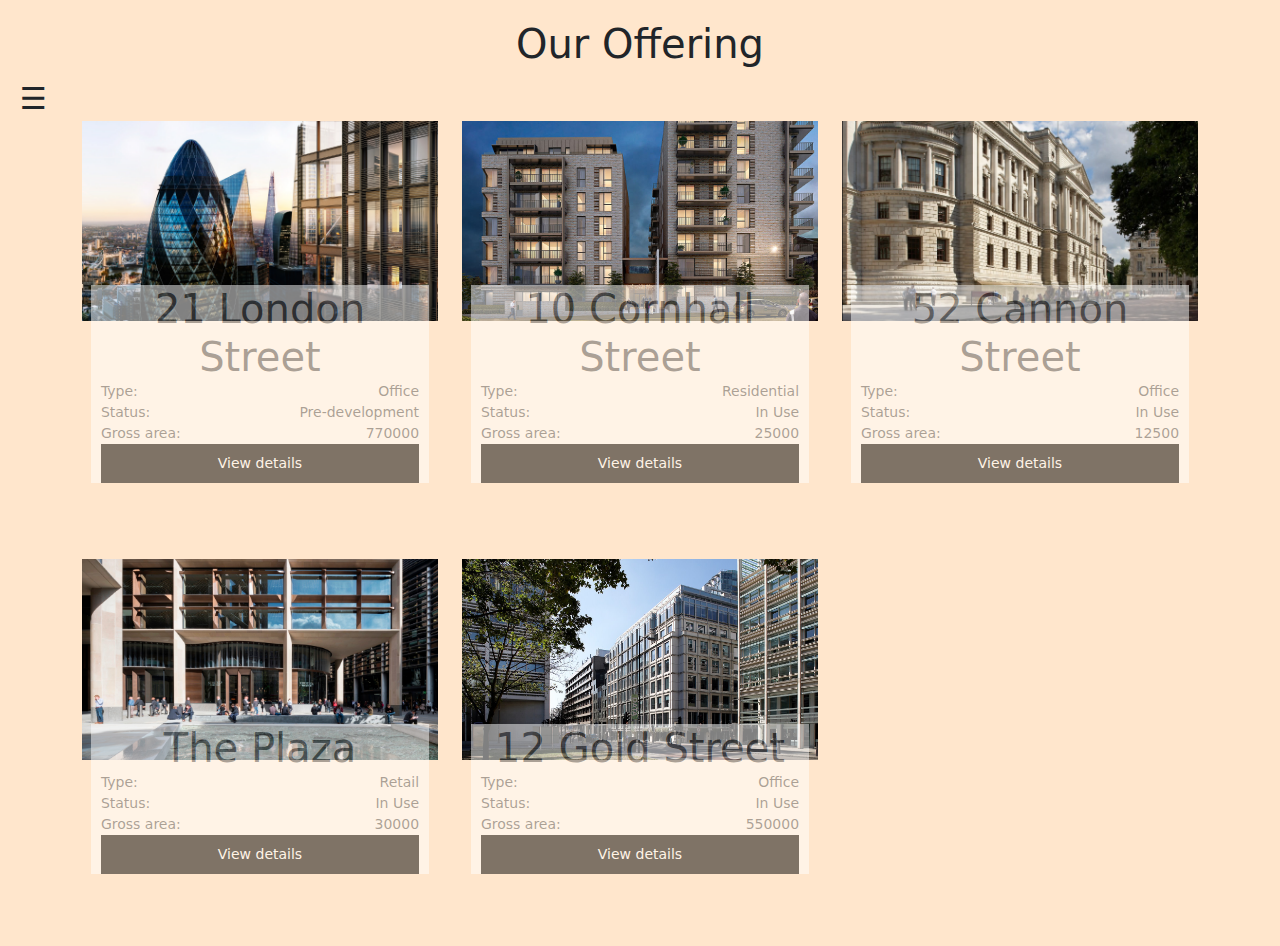
<file: index.html>
<!DOCTYPE html>
<html>
    <head>
        <meta charset="utf-8">
        <meta http-equiv="X-UA-Compatible" content="IE=edge">
        <title></title>
        <meta name="description" content="">
        <meta name="viewport" content="width=device-width, initial-scale=1">
        <link rel="stylesheet" href="/style.css">
        <link href="https://cdn.jsdelivr.net/npm/bootstrap@5.1.2/dist/css/bootstrap.min.css" rel="stylesheet">
        <script src="https://cdn.jsdelivr.net/npm/bootstrap@5.1.2/dist/js/bootstrap.bundle.min.js"></script>
    </head>
    <body>
        
        <div id="mySidenav" class="sidenav">
            <a href="javascript:void(0)" class="closebtn" onclick="closeNav()">&times;</a>
            <a href="#londonSpace" id="" data-bs-toggle="collapse">21 London Street</a>
            <p id="londonSpace" class="collapse">Floors: 11 <br> Space available: 492300 </p>

            <a href="#cornhallSpace" id="" data-bs-toggle="collapse">10 Cornhall Street</a>
            <p id="cornhallSpace" class="collapse">Floors: 11 <br> Space available: 492300 </p>

            <a href="#cannonSpace" id="" data-bs-toggle="collapse">52 Cannon Street</a>
            <p id="cannonSpace" class="collapse">Floors: 11 <br> Space available: 492300 </p>

            <a href="#plazaSpace" id="" data-bs-toggle="collapse">The Plaza</a>
            <p id="plazaSpace" class="collapse">Floors: 11 <br> Space available: 492300 </p>

            <a href="#goldSpace" id="" data-bs-toggle="collapse">12 Gold Street</a>
            <p id="goldSpace" class="collapse">Floors: 11 <br> Space available: 492300 </p>

        </div>


        
        <div id="main">
           
            <header>
                <h1>Our Offering</h1> 
            </header>

            <span style="font-size:30px;cursor:pointer" onclick="openNav()">&#9776;</span>

            <section class="gallery">
                <div class="container-lg">
                    <div class="row gy-4 row-cols-1 row-cols-sm-2 row-cols-md-3">
                     <figure class="col">
                         <img src="/assets/21_london_street.jpg" class="gallery-item" alt="21 London Street">
                         <div class="figure-caption">
                             <h1 id="ldn"></h1>
                             <figcaption class="details">
                                 <span class="type">
                                    <span>Type:</span>  <span id="ldnType" class="info"></span> <br>
                                    <span>Status:</span>  <span id="ldnStatus" class="info"></span> <br>
                                    <span>Gross area:</span> <span id="ldnGross" class="info"></span>
                                 </span>
                             </figcaption>
                            <button onclick="openLondon()">View details</button>
                         </div>
                     </figure>   
                     <figure class="col">
                         <img src="/assets/10_cornhall_street.jpg" class="gallery-item" alt="gallery">
                         <div class="figure-caption">
                            <h1 id="cornhall"></h1>
                            <figcaption class="details">
                                <span class="type">
                                   <span>Type:</span>  <span id="cornhallType" class="info"></span> <br>
                                   <span>Status:</span>  <span id="cornhallStatus" class="info"></span> <br>
                                   <span>Gross area:</span> <span id="cornhallGross" class="info"></span>
                                </span>
                            </figcaption>
                           <button onclick="openCornhall()">View details</button>
                     </figure>   
                     <figure class="col">
                         <img src="/assets/52_cannon_street.jpg" class="gallery-item" alt="gallery">
                         <div class="figure-caption">
                             <h1 id="cannon"></h1>
                             <figcaption class="details">
                                 <span class="type">
                                    <span>Type:</span>  <span id="cannonType" class="info"></span> <br>
                                    <span>Status:</span>  <span id="cannonStatus" class="info"></span> <br>
                                    <span>Gross area:</span> <span id="cannonGross" class="info"></span>
                                 </span>
                             </figcaption>
                            <button onclick="openCannon()">View details</button>
                     </figure>   
                     <figure class="col">
                         <img src="/assets/the_plaza.jpg" class="gallery-item" alt="gallery">
                         <div class="figure-caption">
                             <h1 id="plaza"></h1>
                             <figcaption class="details">
                                 <span class="type">
                                    <span>Type:</span>  <span id="plazaType" class="info"></span> <br>
                                    <span>Status:</span>  <span id="plazaStatus" class="info"></span> <br>
                                    <span>Gross area:</span> <span id="plazaGross" class="info"></span>
                                 </span>
                             </figcaption>
                            <button onclick="openPlaza()">View details</button>
                     </figure>   
                     <figure class="col">
                         <img src="/assets/12_gold_street.jpg" class="gallery-item" alt="gallery">
                         <div class="figure-caption">
                             <h1 id="gold"></h1>
                             <figcaption class="details">
                                 <span class="type">
                                    <span>Type:</span>  <span id="goldType" class="info"></span> <br>
                                    <span>Status:</span>  <span id="goldStatus" class="info"></span> <br>
                                    <span>Gross area:</span> <span id="goldGross" class="info"></span>
                                 </span>
                             </figcaption>
                            <button onclick="openGold()">View details</button>
                     </figure>   
                    </div>
                </div>
            </section>

        </div>

        


        
        <script src="/fetch.js" ></script>
        <script src="/nav.js"></script>
    </body>
</html>
</file>
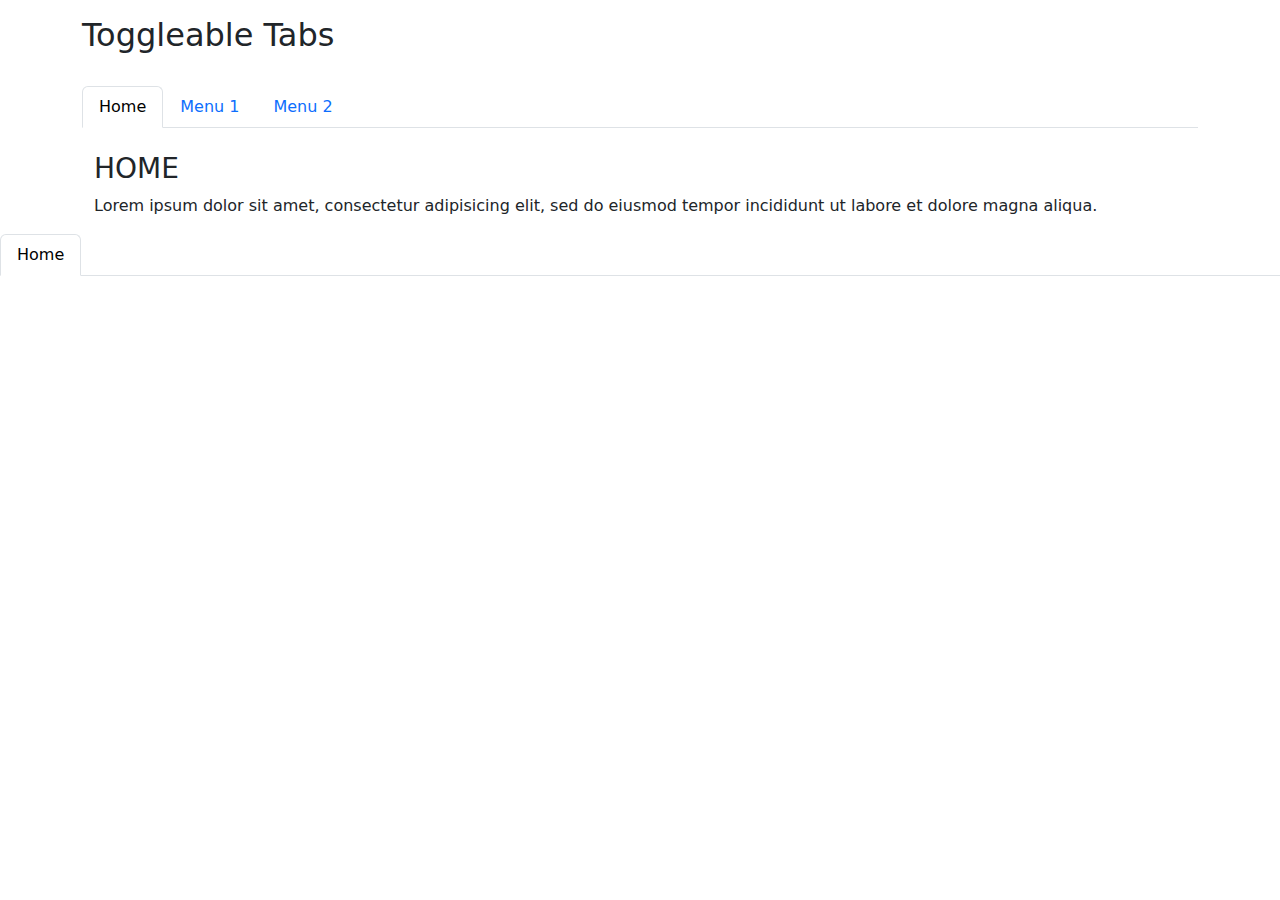
<file: boot.html>
<!DOCTYPE html>
<html lang="en">
<head>
  <title>Bootstrap Example</title>
  <meta charset="utf-8">
  <meta name="viewport" content="width=device-width, initial-scale=1">
  <link href="https://cdn.jsdelivr.net/npm/bootstrap@5.1.2/dist/css/bootstrap.min.css" rel="stylesheet">
  <script src="https://cdn.jsdelivr.net/npm/bootstrap@5.1.2/dist/js/bootstrap.bundle.min.js"></script>
</head>
<body>

<div class="container mt-3">
  <h2>Toggleable Tabs</h2>
  <br>
  <!-- Nav tabs -->
  <ul class="nav nav-tabs" role="tablist">
    <li class="nav-item">
      <a class="nav-link active" data-bs-toggle="tab" href="#home">Home</a>
    </li>
    <li class="nav-item">
      <a class="nav-link" data-bs-toggle="tab" href="#menu1">Menu 1</a>
    </li>
    <li class="nav-item">
      <a class="nav-link" data-bs-toggle="tab" href="#menu2">Menu 2</a>
    </li>
  </ul>

  <!-- Tab panes -->
  <div class="tab-content">
    <div id="home" class="container tab-pane active"><br>
      <h3>HOME</h3>
      <p>Lorem ipsum dolor sit amet, consectetur adipisicing elit, sed do eiusmod tempor incididunt ut labore et dolore magna aliqua.</p>
    </div>
    <div id="menu1" class="container tab-pane fade"><br>
      <h3>Menu 1</h3>
      <p>Ut enim ad minim veniam, quis nostrud exercitation ullamco laboris nisi ut aliquip ex ea commodo consequat.</p>
    </div>
    <div id="menu2" class="container tab-pane fade"><br>
      <h3>Menu 2</h3>
      <p>Sed ut perspiciatis unde omnis iste natus error sit voluptatem accusantium doloremque laudantium, totam rem aperiam.</p>
    </div>
  </div>
</div>

<ul class="nav nav-tabs" role="tablist">
    <li class="nav-item">
      <a class="nav-link active" data-bs-toggle="tab" href="#home">Home</a>
    </li>
  </ul>

</body>
</html>
</file>
<file: style.css>
body {
    background-color: #ffe6cc !important;
}


.sidenav {
    height: 100%; 
    width: 0;
    position: fixed; 
    z-index: 1; 
    top: 0; 
    left: 0;
    background-color: rgb(110, 83, 83); 
    overflow-x: hidden; 
    padding-top: 60px; 
    transition: 1s; 
  }
  
  .sidenav a {
    padding: 8px 8px 8px 32px;
    text-decoration: none;
    font-size: 25px;
    color: #818181;
    display: block;
    transition: 0.3s;
  }
  
  .sidenav a:hover {
    color: #f1f1f1;
  }
  
  .sidenav .closebtn {
    position: absolute;
    top: 0;
    right: 25px;
    font-size: 36px;
    margin-left: 50px;
  }

  .sidenav p {
    color: floralwhite;
    text-align: cente;
  }
  
  #main {
    transition: margin-left .5s;
    padding: 20px;
  }
  
  @media screen and (max-height: 450px) {
    .sidenav {padding-top: 15px;}
    .sidenav a {font-size: 18px;}
  }

  header {
    margin: auto;
    text-align: center;
  }

  img {
      max-width: 100%;
  }

  .gallery-item {
      opacity: 1;
      display: block;
      transition: 1s ease;
      backface-visibility: hidden;
  }

  .figure-caption {
      color: black;
      width: 95%;
      background-color: white;
      padding: 0px 10px;
      margin: auto;
      position: relative;
      bottom: 4vh;
      opacity: 0.5;
      display: block;
      transition: 1s ease;
      backface-visibility: hidden;
  }

  .col:hover .gallery-item {
      opacity: 0.6;
  }

  .col:hover .figure-caption {
      opacity: 1;
  }

  .figure-caption h1 {
      margin: auto;
      text-align: center;
      text-transform: capitalize;
      font-weight: 200 !important;
  }

 .info {
     float: right;
 }
  
 button {
    width: 100%;
    color: white;
    background-color: black;
    padding: 1vh 0vw;
    border: none;
    border-radius: 5px;
 }
</file>
